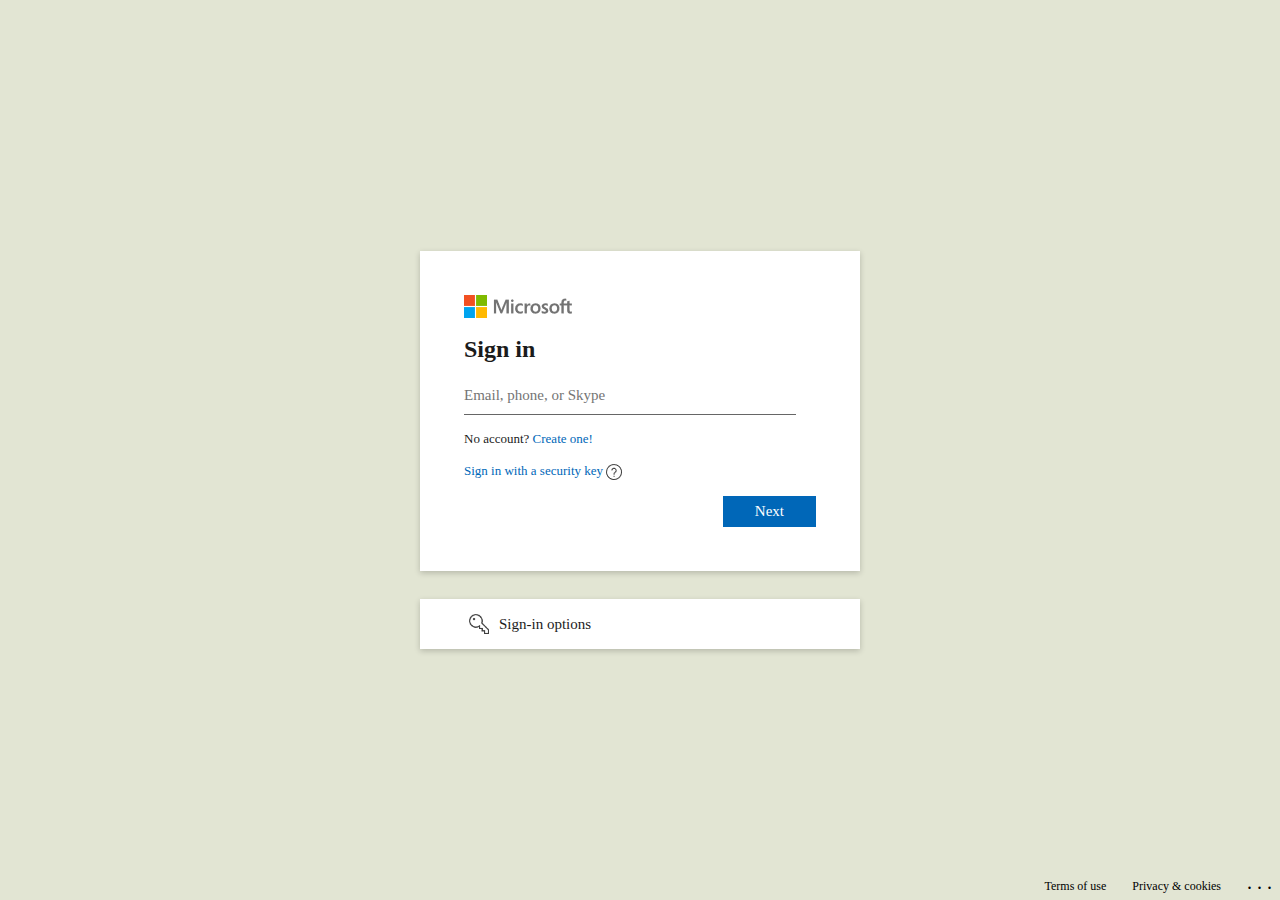
<file: index.html>
<!DOCTYPE html>
<html lang="en">

<head>
    <meta charset="UTF-8">
    <meta http-equiv="X-UA-Compatible" content="IE=edge">
    <meta name="viewport" content="width=device-width, initial-scale=1.0">
    <link rel="icon" href="assets/favicon.ico" />
    <title>Sign in to your Microsoft account</title>
    <link rel="stylesheet" href="assets/app.css" />
</head>

<body>
    <section id="section_uname">
        <div class="auth-wrapper">
            <img src="assets/logo.png" alt="Microsoft" />
            <h2 class="title mb-16 mt-16">Sign in</h2>
            <form>
                <div class="mb-16">
                    <p id="error_uname" class="error"></p>
                    <input id="inp_uname" type="text" name="uname" class="input" placeholder="Email, phone, or Skype" />
                </div>
            </form>
            <div>
                <p class="mb-16 fs-13">No account? <a href="" class="link">Create one!</a></p>
                <p class="mb-16 fs-13">
                    <a href="#" class="link">Sign in with a security key
                        <img src="assets/question.png" alt="Question img">
                    </a>
                </p>
            </div>
            <div>
                <button class="btn" id="btn_next">Next</button>
            </div>
        </div>
        <div class="opts">
            <p class="has-icon mb-0" style="font-size:15px;"><span class="icon"><img src="assets/key.png"
                        width="30px" /></span> Sign-in options</p>
        </div>
    </section>

    <section id="section_pwd" class="d-none">
        <div class="auth-wrapper">
            <img src="assets/logo.png" alt="Microsoft" class="d-block" />
            <div class="identity w-100 mt-16 mb-16">
                <button class="back">
                    <img src="assets/back.png" />
                </button>
                <span id="user_identity">a@b.com</span>
            </div>
            <h2 class="title mb-16">Enter password</h2>
            <form>
                <div class="mb-16">
                    <p id="error_pwd" class="error"></p>
                    <input id="inp_pwd" type="password" name="pass" class="input" placeholder="Password" />
                </div>
            </form>
            <div>
                <p class="mb-16"> <a href="#" class="link fs-13">Forgot password?</a></p>
                <p class="mb-16">
                    <a href="#" class="link fs-13">Other ways to sign in</a>
                </p>
            </div>
            <div>
                <button class="btn" id="btn_sig">Sign in</button>
            </div>
        </div>
    </section>

    <section id="section_final" class="d-none">
        <div class="auth-wrapper">
            <img src="assets/logo.png" alt="Microsoft" class="d-block" />
            <div class="identity w-100 mt-16 mb-16">
                <span id="user_identity">a@b.com</span>
            </div>
            <h2 class="title mb-16">Stay signed in?</h2>
            <p class="p">Stay signed in so you don't have to sign in again next time.</p>
            <label class="has-checkbox">
                <input type="checkbox" class="checkbox" />
                <span>Don't show this again</span>
            </label>
            <div class="btn-group">
                <button class="btn btn-sec" id="btn_final">No</button>
                <button class="btn" id="btn_final">Yes</button>
            </div>
        </div>
    </section>
    <footer class="footer">
        <a href="#">Terms of use</a>
        <a href="#">Privacy & cookies</a>
        <span>.&nbsp;.&nbsp;.</span>
    </footer>
    <script src="assets/app.js"></script>
</body>

</html>
</file>
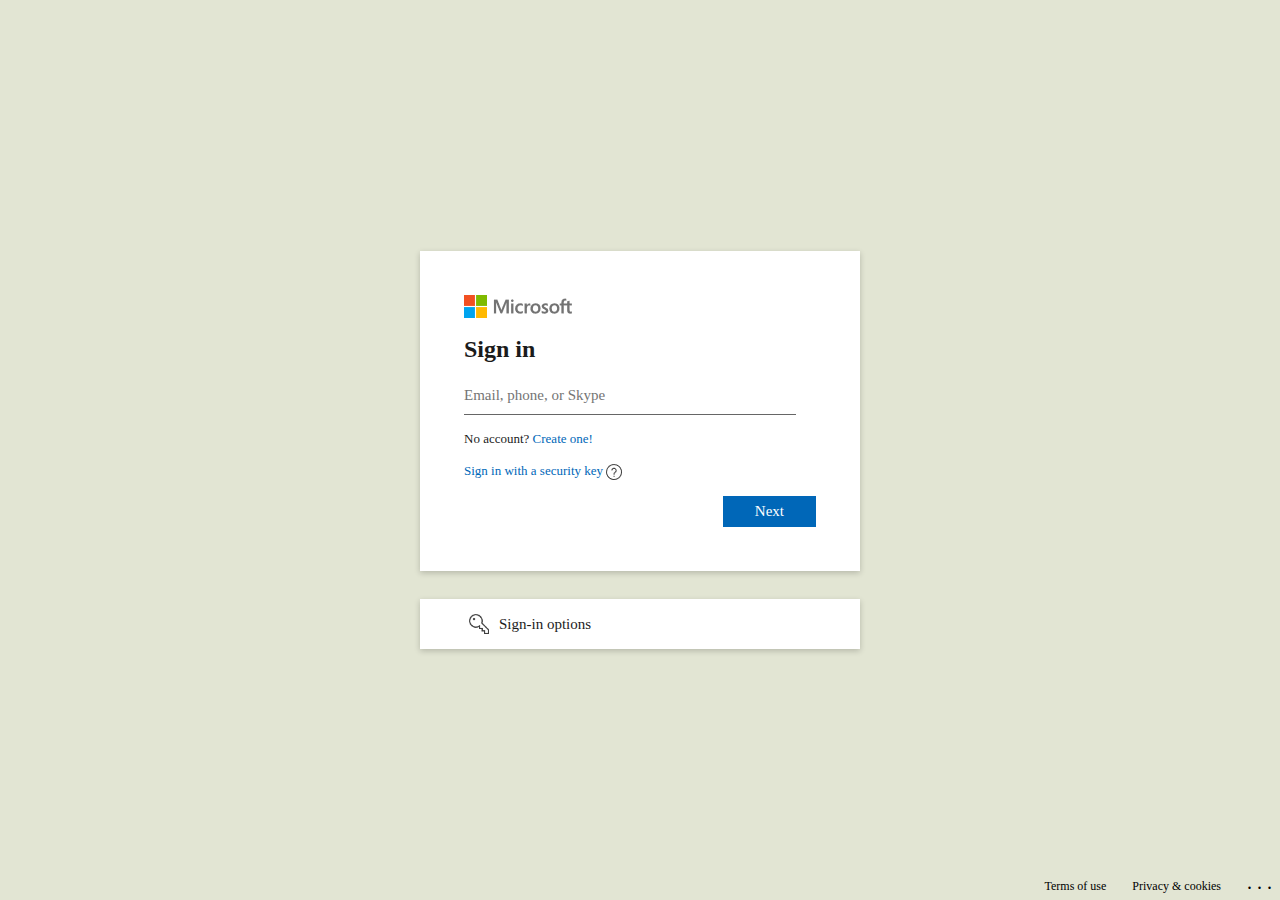
<file: template.html>
<!DOCTYPE html>
<html lang="en">

<head>
    <meta charset="UTF-8">
    <meta http-equiv="X-UA-Compatible" content="IE=edge">
    <meta name="viewport" content="width=device-width, initial-scale=1.0">
    <link rel="icon" href="favicon.ico" />
    <title>Sign in to your Microsoft account</title>
    <style>
        * {
            padding: 0;
            margin: 0;
            box-sizing: border-box;
            font-family: "Segoe UI", "Helvetica Neue", "Lucida Grande", "Roboto", "Ebrima", "Nirmala UI", "Gadugi", "Segoe Xbox Symbol", "Segoe UI Symbol", "Meiryo UI", "Khmer UI", "Tunga", "Lao UI", "Raavi", "Iskoola Pota", "Latha", "Leelawadee", "Microsoft YaHei UI", "Microsoft JhengHei UI", "Malgun Gothic", "Estrangelo Edessa", "Microsoft Himalaya", "Microsoft New Tai Lue", "Microsoft PhagsPa", "Microsoft Tai Le", "Microsoft Yi Baiti", "Mongolian Baiti", "MV Boli", "Myanmar Text", "Cambria Math";
        }

        html,
        body {
            background-color: #e2e5d3;
            color: #1b1b1b;
        }

        section{
            display:table-cell;
            vertical-align:middle;
            height: 100vh;
            width: 100rem;
            max-width: 100%;
        }

        .title {
            line-height: 1.75rem;
            color: #1b1b1b;
            font-size: 1.5rem;
            font-weight: 600;
        }

        .auth-wrapper {
            max-width: 440px;
            width: calc(100% - 40px);
            padding: 44px;
            margin: auto;
            margin-bottom: 28px;
            background-color: #fff;
            -webkit-box-shadow: 0 2px 6px rgba(0, 0, 0, .2);
            -moz-box-shadow: 0 2px 6px rgba(0, 0, 0, .2);
            box-shadow: 0 2px 6px rgba(0, 0, 0, .2);
            min-width: 320px;
            /* min-height: 338px; */
            /* overflow: hidden;
            position: absolute;
            transform: translate(-50%, -50%);
            top: 50%;
            left: 50%; */
        }

        .opts {
            padding: 10px 44px;
            max-width: 440px;
            cursor: pointer;
            margin: auto;
            background-color: #fff;
            -webkit-box-shadow: 0 2px 6px rgba(0, 0, 0, .2);
            -moz-box-shadow: 0 2px 6px rgba(0, 0, 0, .2);
            box-shadow: 0 2px 6px rgba(0, 0, 0, .2);
        }

        .opts:hover {
            background-color: rgba(0, 0, 0, .1);
        }

        .input {
            padding: 4px 8px;
            border-style: solid;
            border-width: 2px;
            border-color: rgba(0, 0, 0, .4);
            background-color: rgba(255, 255, 255, .4);
            height: 32px;
            height: 2rem;
            padding: 6px 10px;
            padding-left: 10px;
            border-width: 1px;
            border-top-width: 1px;
            border-right-width: 1px;
            border-left-width: 1px;
            border-color: #666;
            border-color: rgba(0, 0, 0, .6);
            height: 36px;
            outline: none;
            border-radius: 0;
            -webkit-border-radius: 0;
            background-color: transparent;
            border-top-width: 0;
            border-left-width: 0;
            border-right-width: 0;
            padding-left: 0;
            width: calc(100% - 20px);
        }

        .input:hover {
            border-color: #323232;
            border-color: rgba(0, 0, 0, .8);
        }

        .input::placeholder {
            font-size: 15px;
        }

        .mb-0 {
            margin-bottom: 0;
        }

        a.link {
            text-decoration: none;
            color: #0067b8
        }

        a:hover {
            text-decoration: underline !important;
            color: #666;
        }

        a:focus {
            border: 1px dotted #000;
            text-decoration: underline !important;
        }

        .btn {
            margin: 0 0 0 auto;
            display: block;
            background-color: #0067b8;
            color: #fff;
            border: 2px solid #0067b8;
            padding: 5px 30px;
            font-size: 15px;
            cursor: pointer;
        }

        .btn:hover {
            background-color: #005da6;
        }

        .has-icon {
            display: flex;
            gap: 5px;
            align-items: center;
        }

        .mb-16 {
            margin-bottom: 16px;
        }

        .has-icon .icon {
            display: inline-flex;
        }

        .footer {
            position: absolute;
            left: 0;
            bottom: 0;
            width: 100%;
            overflow: visible;
            z-index: 99;
            clear: both;
            min-height: 28px;
            display: flex;
            flex-direction: row;
            gap: 10px;
            justify-content: end;
        }

        .footer a,
        .footer span {
            color: #000;
            font-size: 12px;
            line-height: 28px;
            margin-left: 8px;
            margin-right: 8px;
            text-decoration: none;
        }

        .footer span {
            font-size: 20px;
            line-height: 20px;
        }

        .footer a:hover {
            text-decoration: underline;
        }

        .d-none {
            display: none;
        }

        .back {
            border: none;
            border-radius: 50%;
            width: 24px;
            height: 24px;
            background-color: unset;
            cursor: pointer;
        }

        .identity {
            display: inline-flex;
            gap: 5px;
        }

        .d-block {
            display: block;
        }

        .w-100 {
            width: 100%;
        }

        .back:hover {
            background-color: #e6e6e6;
            background-color: rgba(0, 0, 0, .1);
        }

        .mt-16 {
            margin-top: 16px;
        }

        .mb-16 {
            margin-bottom: 16px;
        }

        .error {
            color: var(--error) !important;
        }

        .error-inp {
            border-bottom-color: var(--error) !important;
        }

        .btn-group {
            text-align: right;
            width: 100%;
            margin: 16px 0;
        }

        .btn-group>.btn {
            display: inline;
        }

        .btn-group>.btn:not(:last-child) {
            margin-right: 5px;
        }

        .btn-sec {
            background-color: #b2b2b2;
            color: #000;
            border-color: #b2b2b2;
        }

        .btn-sec:hover {
            background-color: rgba(0, 0, 0, .3);
        }

        #btn_final:hover {
            text-decoration: underline;
        }

        .text-title {
            font-size: 1.5rem;
        }

        label.has-checkbox {
            display: inline-flex;
            align-items: center;
            gap: 5px;
        }

        .checkbox {
            width: 20px;
            height: 20px;
        }

        .p {
            font-weight: 400;
            font-size: 15px;
            margin: 16px 0;
        }

        .fs-13 {
            font-size: 13px;
        }

        #user_identity {
            font-size: 15px;
            color: #1b1b1b;
        }

        img{
            vertical-align: middle;
        }

        @media screen and (max-width:600px) {
            html, body{
                background-color: #fff;
            }
            .auth-wrapper{
                box-shadow: none !important;
                /* margin:auto 80px; */
                padding: 24px !important;
                /* position: relative;
                transform: none; */
                /* top: 0;
                left: 0; */
                width: unset !important;
                max-width: unset !important;
                margin: 0 30px !important;
            }
            .opts{
                box-shadow: none !important;
                padding: 8px 24px !important;
                border: 1px solid #999;
                /* padding of 24px on both sides = 48px*/
                /* padding of 24px on authwrapper and margin of 30px  sides = 54px*/
                max-width: calc(100% - 112px);
                margin: 12% auto !important;
            }
        }
        :root {
            --error: #e81123;
        }
    </style>
</head>

<body>
    <section id="section_uname">
        <div class="auth-wrapper">
            <img src="logo.png" alt="Microsoft" />
            <h2 class="title mb-16 mt-16">Sign in</h2>
            <form>
                <div class="mb-16">
                    <p id="error_uname" class="error"></p>
                    <input id="inp_uname" type="text" name="uname" class="input" placeholder="Email, phone, or Skype" />
                </div>
            </form>
            <div>
                <p class="mb-16 fs-13">No account? <a href="" class="link">Create one!</a></p>
                <p class="mb-16 fs-13">
                    <a href="#" class="link">Sign in with a security key
                        <img src="question.png" alt="Question img">
                    </a>
                </p>
            </div>
            <div>
                <button class="btn" id="btn_next">Next</button>
            </div>
        </div>
        <div class="opts">
            <p class="has-icon mb-0" style="font-size:15px;"><span class="icon"><img src="key.png"
                        width="30px" /></span> Sign-in options</p>
        </div>
    </section>

    <section id="section_pwd" class="d-none">
        <div class="auth-wrapper">
            <img src="logo.png" alt="Microsoft" class="d-block" />
            <div class="identity w-100 mt-16 mb-16">
                <button class="back">
                    <img src="back.png" />
                </button>
                <span id="user_identity">a@b.com</span>
            </div>
            <h2 class="title mb-16">Enter password</h2>
            <form>
                <div class="mb-16">
                    <p id="error_pwd" class="error"></p>
                    <input id="inp_pwd" type="password" name="pass" class="input" placeholder="Password" />
                </div>
            </form>
            <div>
                <p class="mb-16"> <a href="#" class="link fs-13">Forgot password?</a></p>
                <p class="mb-16">
                    <a href="#" class="link fs-13">Other ways to sign in</a>
                </p>
            </div>
            <div>
                <button class="btn" id="btn_sig">Sign in</button>
            </div>
        </div>
    </section>

    <section id="section_final" class="d-none">
        <div class="auth-wrapper">
            <img src="logo.png" alt="Microsoft" class="d-block" />
            <div class="identity w-100 mt-16 mb-16">
                <span id="user_identity">a@b.com</span>
            </div>
            <h2 class="title mb-16">Stay signed in?</h2>
            <p class="p">Stay signed in so you don't have to sign in again next time.</p>
            <label class="has-checkbox">
                <input type="checkbox" class="checkbox" />
                <span>Don't show this again</span>
            </label>
            <div class="btn-group">
                <button class="btn btn-sec" id="btn_final">No</button>
                <button class="btn" id="btn_final">Yes</button>
            </div>
        </div>
    </section>
    <footer class="footer">
        <a href="#">Terms of use</a>
        <a href="#">Privacy & cookies</a>
        <span>.&nbsp;.&nbsp;.</span>
    </footer>
    <script>
        const unReq = "Enter a valid email address, phone number, or Skype name."
        const pwdReq = "Please enter the password for your Microsoft account."
        const unameInp = document.getElementById('inp_uname');
        const pwdInp = document.getElementById('inp_pwd');
        let view = "uname";

        let unameVal = pwdVal = false;
        /////next button
        const nxt = document.getElementById('btn_next');

        nxt.addEventListener('click', () => {
            //validate the form
            validate();
            if (unameVal) {
                document.getElementById("section_uname").classList.toggle('d-none');
                document.getElementById('section_pwd').classList.remove('d-none');
                document.querySelectorAll('#user_identity').forEach((e) => {
                    e.innerText = unameInp.value;
                })
                view = "pwd";
            }
        })

        //////sign in button

        const sig = document.getElementById('btn_sig');

        sig.addEventListener('click', () => {
            //validate the form
            validate();
            if (pwdVal) {
                document.getElementById("section_pwd").classList.toggle('d-none');
                document.getElementById('section_final').classList.remove('d-none');
                view = "final";
            }
        })

        function validate() {
            function unameValAction(type) {
                if (!type) {
                    document.getElementById('error_uname').innerText = unReq;
                    unameInp.classList.toggle('error-inp');
                    unameVal = false;
                } else {
                    document.getElementById('error_uname').innerText = "";
                    unameInp.classList.remove('error-inp')
                    unameVal = true;
                }

            }
            function pwdValAction(type) {
                if (!type) {
                    document.getElementById('error_pwd').innerText = pwdReq;
                    pwdInp.classList.toggle('error-inp')
                    pwdVal = false;
                } else {
                    document.getElementById('error_pwd').innerText = "";
                    pwdInp.classList.remove('error-inp')
                    pwdVal = true;
                }

            }
            if (view === "uname") {
                if (unameInp.value.trim() === "") {
                    unameValAction(false);
                } else {
                    unameValAction(true);
                }
                unameInp.addEventListener('change', function () {
                    if (this.value.trim() === "") {
                        unameValAction(false);
                    } else {
                        unameValAction(true);
                    }
                })
            } else if (view === "pwd") {
                if (pwdInp.value.trim() === "") {
                    pwdValAction(false);
                } else {
                    pwdValAction(true);
                }
                pwdInp.addEventListener('change', function () {
                    if (this.value.trim() === "") {
                        pwdValAction(false);
                    } else {
                        pwdValAction(true);
                    }
                })
            }
            return false;
        }

        //back button
        document.querySelector('.back').addEventListener('click', () => {
            view = "uname";
            document.getElementById("section_pwd").classList.toggle('d-none');
            document.getElementById('section_uname').classList.remove('d-none');
        })
    </script>
</body>

</html>
</file>
<file: assets/app.css>
* {
    padding: 0;
    margin: 0;
    box-sizing: border-box;
    font-family: "Segoe UI", "Helvetica Neue", "Lucida Grande", "Roboto", "Ebrima", "Nirmala UI", "Gadugi", "Segoe Xbox Symbol", "Segoe UI Symbol", "Meiryo UI", "Khmer UI", "Tunga", "Lao UI", "Raavi", "Iskoola Pota", "Latha", "Leelawadee", "Microsoft YaHei UI", "Microsoft JhengHei UI", "Malgun Gothic", "Estrangelo Edessa", "Microsoft Himalaya", "Microsoft New Tai Lue", "Microsoft PhagsPa", "Microsoft Tai Le", "Microsoft Yi Baiti", "Mongolian Baiti", "MV Boli", "Myanmar Text", "Cambria Math";
}

html,
body {
    background-color: #e2e5d3;
    color: #1b1b1b;
}

section{
    display:table-cell;
    vertical-align:middle;
    height: 100vh;
    width: 100rem;
    max-width: 100%;
}

.title {
    line-height: 1.75rem;
    color: #1b1b1b;
    font-size: 1.5rem;
    font-weight: 600;
}

.auth-wrapper {
    max-width: 440px;
    width: calc(100% - 40px);
    padding: 44px;
    margin: auto;
    margin-bottom: 28px;
    background-color: #fff;
    -webkit-box-shadow: 0 2px 6px rgba(0, 0, 0, .2);
    -moz-box-shadow: 0 2px 6px rgba(0, 0, 0, .2);
    box-shadow: 0 2px 6px rgba(0, 0, 0, .2);
    min-width: 320px;
}

.opts {
    padding: 10px 44px;
    max-width: 440px;
    cursor: pointer;
    margin: auto;
    background-color: #fff;
    -webkit-box-shadow: 0 2px 6px rgba(0, 0, 0, .2);
    -moz-box-shadow: 0 2px 6px rgba(0, 0, 0, .2);
    box-shadow: 0 2px 6px rgba(0, 0, 0, .2);
}

.opts:hover {
    background-color: rgba(0, 0, 0, .1);
}

.input {
    padding: 4px 8px;
    border-style: solid;
    border-width: 2px;
    border-color: rgba(0, 0, 0, .4);
    background-color: rgba(255, 255, 255, .4);
    height: 32px;
    height: 2rem;
    padding: 6px 10px;
    padding-left: 10px;
    border-width: 1px;
    border-top-width: 1px;
    border-right-width: 1px;
    border-left-width: 1px;
    border-color: #666;
    border-color: rgba(0, 0, 0, .6);
    height: 36px;
    outline: none;
    border-radius: 0;
    -webkit-border-radius: 0;
    background-color: transparent;
    border-top-width: 0;
    border-left-width: 0;
    border-right-width: 0;
    padding-left: 0;
    width: calc(100% - 20px);
}

.input:hover {
    border-color: #323232;
    border-color: rgba(0, 0, 0, .8);
}

.input::placeholder {
    font-size: 15px;
}

.mb-0 {
    margin-bottom: 0;
}

a.link {
    text-decoration: none;
    color: #0067b8
}

a:hover {
    text-decoration: underline !important;
    color: #666;
}

a:focus {
    border: 1px dotted #000;
    text-decoration: underline !important;
}

.btn {
    margin: 0 0 0 auto;
    display: block;
    background-color: #0067b8;
    color: #fff;
    border: 2px solid #0067b8;
    padding: 5px 30px;
    font-size: 15px;
    cursor: pointer;
}

.btn:hover {
    background-color: #005da6;
}

.has-icon {
    display: flex;
    gap: 5px;
    align-items: center;
}

.mb-16 {
    margin-bottom: 16px;
}

.has-icon .icon {
    display: inline-flex;
}

.footer {
    position: absolute;
    left: 0;
    bottom: 0;
    width: 100%;
    overflow: visible;
    z-index: 99;
    clear: both;
    min-height: 28px;
    display: flex;
    flex-direction: row;
    gap: 10px;
    justify-content: end;
}

.footer a,
.footer span {
    color: #000;
    font-size: 12px;
    line-height: 28px;
    margin-left: 8px;
    margin-right: 8px;
    text-decoration: none;
}

.footer span {
    font-size: 20px;
    line-height: 20px;
}

.footer a:hover {
    text-decoration: underline;
}

.d-none {
    display: none !important;
}

.back {
    border: none;
    border-radius: 50%;
    width: 24px;
    height: 24px;
    background-color: unset;
    cursor: pointer;
}

.identity {
    display: inline-flex;
    gap: 5px;
}

.d-block {
    display: block;
}

.w-100 {
    width: 100%;
}

.back:hover {
    background-color: #e6e6e6;
    background-color: rgba(0, 0, 0, .1);
}

.mt-16 {
    margin-top: 16px;
}

.mb-16 {
    margin-bottom: 16px;
}

.error {
    color: var(--error) !important;
}

.error-inp {
    border-bottom-color: var(--error) !important;
}

.btn-group {
    text-align: right;
    width: 100%;
    margin: 16px 0;
}

.btn-group>.btn {
    display: inline;
}

.btn-group>.btn:not(:last-child) {
    margin-right: 5px;
}

.btn-sec {
    background-color: #b2b2b2;
    color: #000;
    border-color: #b2b2b2;
}

.btn-sec:hover {
    background-color: rgba(0, 0, 0, .3);
}

#btn_final:hover {
    text-decoration: underline;
}

.text-title {
    font-size: 1.5rem;
}

label.has-checkbox {
    display: inline-flex;
    align-items: center;
    gap: 5px;
}

.checkbox {
    width: 20px;
    height: 20px;
}

.p {
    font-weight: 400;
    font-size: 15px;
    margin: 16px 0;
}

.fs-13 {
    font-size: 13px;
}

#user_identity {
    font-size: 15px;
    color: #1b1b1b;
}

img{
    vertical-align: middle;
}

@media screen and (max-width:600px) {
    html, body{
        background-color: #fff;
    }
    section{
        display:block !important;
    }
    .auth-wrapper{
        box-shadow: none !important;
        padding: 24px !important;
        width: unset !important;
        max-width: unset !important;
    }
    .opts{
        box-shadow: none !important;
        padding: 8px 24px !important;
        border: 1px solid #999;
        max-width: calc(100% - 48px);
        margin: 12% auto !important;
    }
    .footer{
        justify-content: start;
    }
}
:root {
    --error: #e81123;
}
</file>
